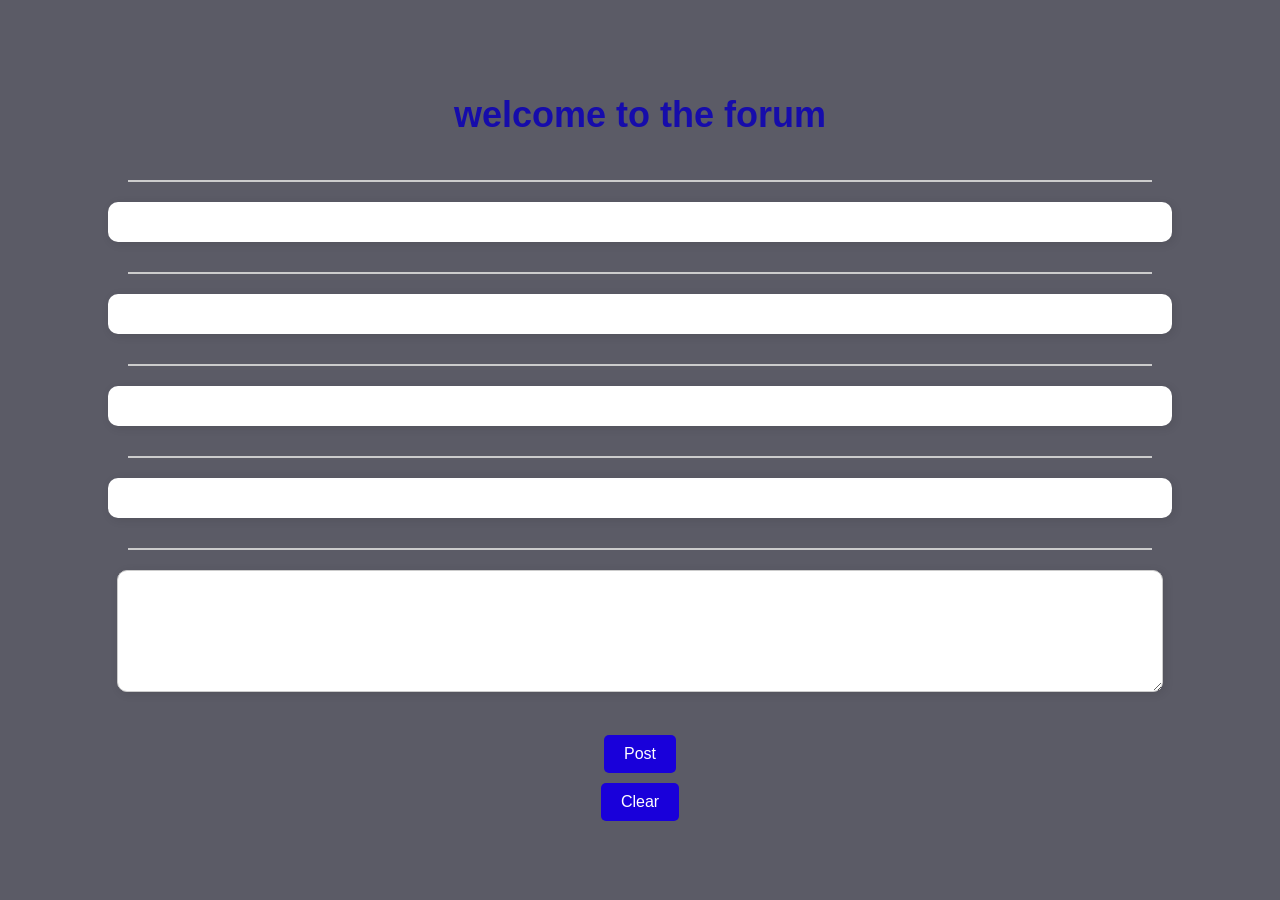
<file: assignment_port/blog/index.html>
<!DOCTYPE html>
<html>
<head>
	<meta charset='utf-8'>
	<meta http-equiv='X-UA-Compatible' content='IE=edge'>
	<title>Blogger</title>
	<meta name='viewport' content='width=device-width, initial-scale=1'>
	<link rel='stylesheet' type='text/css' media='screen' href='main.css'>
	<script src='main.js'></script>
</head>
<body>
	<h1 id="top"></h1>
	<hr>
	<div id="topic"></div>
	<hr>
	<div id="reply1"></div>
	<hr>
	<div id="reply2"></div>
	<hr>
	<div id="reply3"></div>
	<hr>
	<textarea name="message" id="message"></textarea> 
	<br/>
	<button type="button" onclick="postFunction()">Post</button>
	<button type="button" onclick="clearFunction()">Clear</button>
	
</body>
</html>
</file>
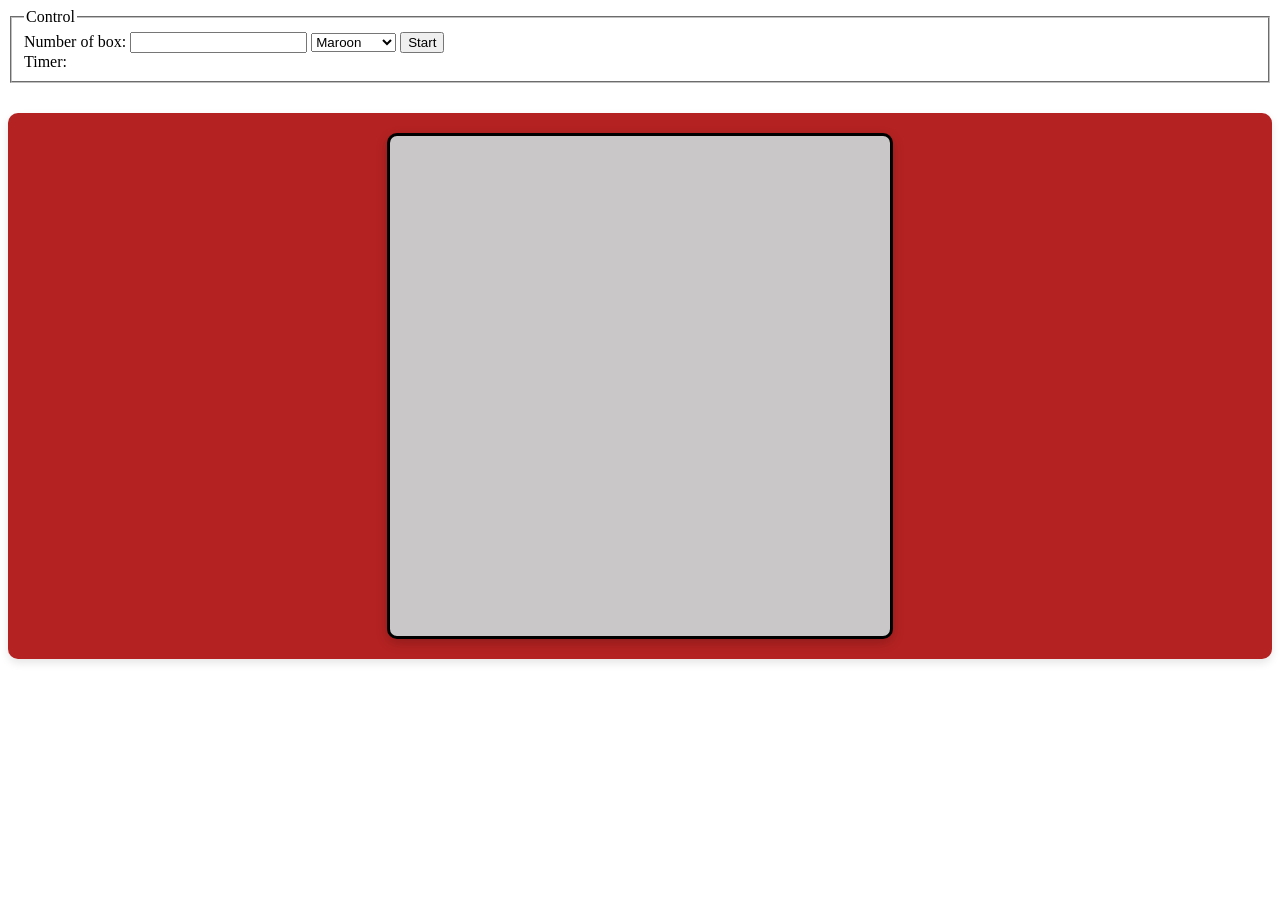
<file: assignment_port/square_game/index.html>
<!DOCTYPE html>
<html>
	<head>
		<meta charset="UTF-8">
		<title>Square game</title>
		<script type="text/javascript" src="game.js"></script>
		<link rel="stylesheet" type="text/css" href="game.css">
	</head>
	<body>
		<!-- these codes were adapted from https://courses.cs.washington.edu/courses/cse154/17sp/lecture/more-dom/code/squares.html  -->

		<fieldset>
			<legend>Control</legend>
			Number of box: 
			<input type="text" name="numbox" id="numbox">
			<select name="color" id = "color">
				<option value="maroon">Maroon</option>
				<option value="lightgreen">Lightgreen</option>
				<option value="magenta">Magenta</option>
			</select>
			<button id="start">Start</button>
			<div id="timerClock"> Timer:
				<div id="clock"></div>
			</div>
		</fieldset>

		
		

		<div id="container">
			<div id="layer"></div>
		</div>
	
	</body>
</html>
</file>
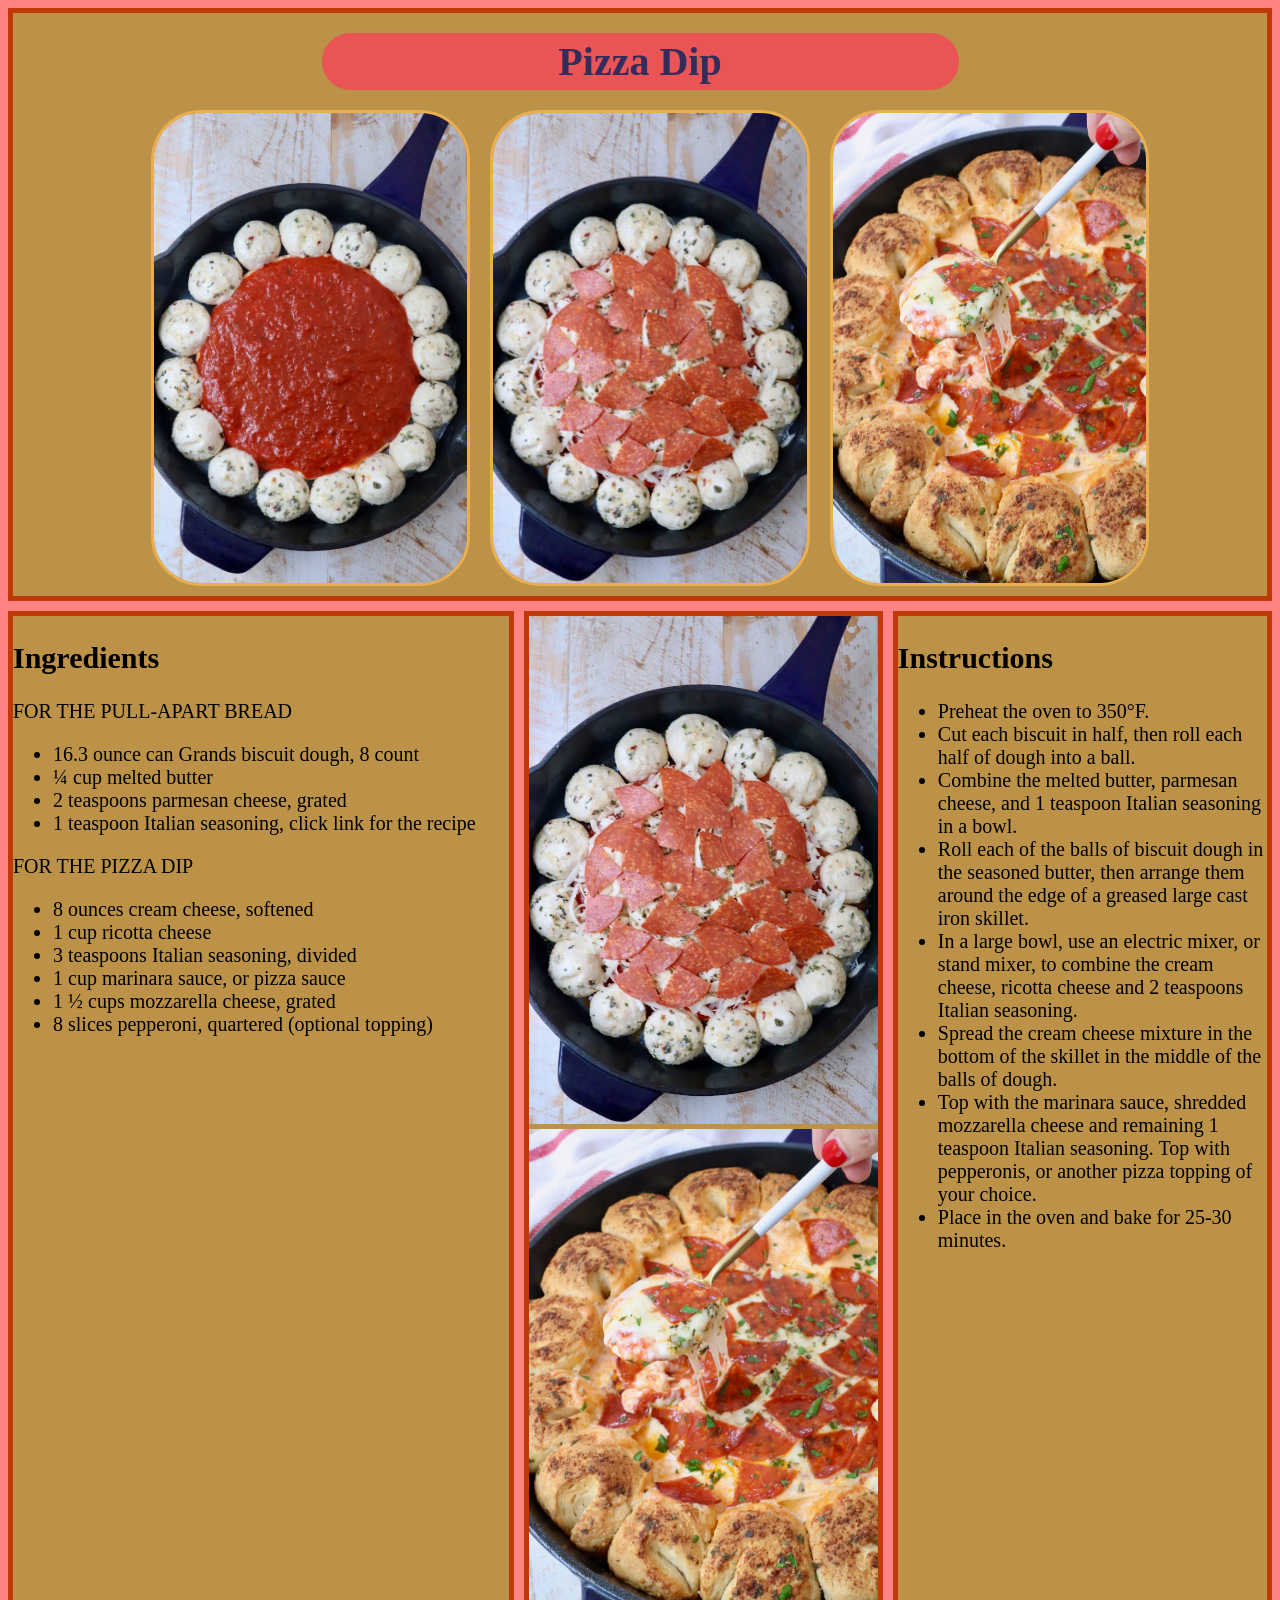
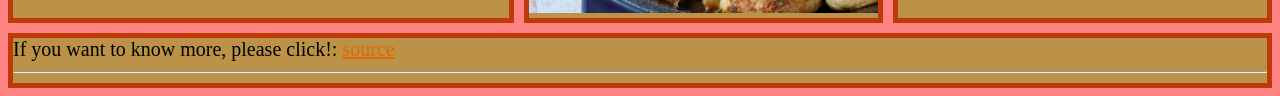
<file: assignment_port/pizza_dip/recipe.html>
<!DOCTYPE html>
<html>
<head>
	<meta charset='utf-8'>
	<meta http-equiv='X-UA-Compatible' content='IE=edge'>
	<title>Gluten Free General Tso’s Chicken</title>
	<meta name='viewport' content='width=device-width, initial-scale=1'>
	<link rel='stylesheet' type='text/css' media='screen' href='main.css'>
</head>
<body>
	<div class="grid-container">
        <div id="header">
			<h1>
				Pizza Dip
			</h1>
			<div class="div_display">
				<img class="pic" src="pizza-dip-5.jpeg" alt="Cinnamon" class="flex_container_sup">
				<img class="pic" src="pizza-dip-7.jpeg" alt="Cinnamon4" class="flex_container_sup">
				<img class="pic" src="pizza-dip-9.jpeg" alt="Cinnamon5" class="flex_container_sup">
			</div>

		</div>

        <div id="main1">
			<h2>Ingredients</h2>
			<p>FOR THE PULL-APART BREAD</p>
			<ul>
				<li>16.3 ounce can Grands biscuit dough, 8 count</li>
				<li>¼ cup melted butter</li>
				<li>2 teaspoons parmesan cheese, grated</li>
				<li>1 teaspoon Italian seasoning, click link for the recipe</li>
			</ul>
			<p>FOR THE PIZZA DIP</p>
			<ul>
				<li>8 ounces cream cheese, softened</li>
				<li>1 cup ricotta cheese</li>
				<li>3 teaspoons Italian seasoning, divided</li>
				<li>1 cup marinara sauce, or pizza sauce</li>
				<li>1 ½ cups mozzarella cheese, grated</li>
				<li>8 slices pepperoni, quartered (optional topping)</li>
			</ul>
		</div>
        <div id="main2">
			<div>
				<img src="pizza-dip-7.jpeg" alt="pizza">
				<img src="pizza-dip-9.jpeg" alt="pizza">
			</div>
		</div>
        <div id="right">
			<h2>Instructions</h2>
			<ul>
				<li>Preheat the oven to 350°F.</li>
				<li>Cut each biscuit in half, then roll each half of dough into a ball.</li>
				<li>Combine the melted butter, parmesan cheese, and 1 teaspoon Italian seasoning in a bowl.</li>
				<li>Roll each of the balls of biscuit dough in the seasoned butter, then arrange them around the edge of a greased large cast iron skillet.</li>
				<li>In a large bowl, use an electric mixer, or stand mixer, to combine the cream cheese, ricotta cheese and 2 teaspoons Italian seasoning.</li>
				<li>Spread the cream cheese mixture in the bottom of the skillet in the middle of the balls of dough.</li>
				<li>Top with the marinara sauce, shredded mozzarella cheese and remaining 1 teaspoon Italian seasoning. Top with pepperonis, or another pizza topping of your choice.</li>
				<li>Place in the oven and bake for 25-30 minutes.</li>
			</ul>
		</div>
        <div id="footer">
			<span>
				If you want to know more, please click!:
					<a href=https://whitneybond.com/pizza-dip/>
						source
					</a>
			<hr>
		</div>
	</div>
	
	
	
</body>
</html>
</file>
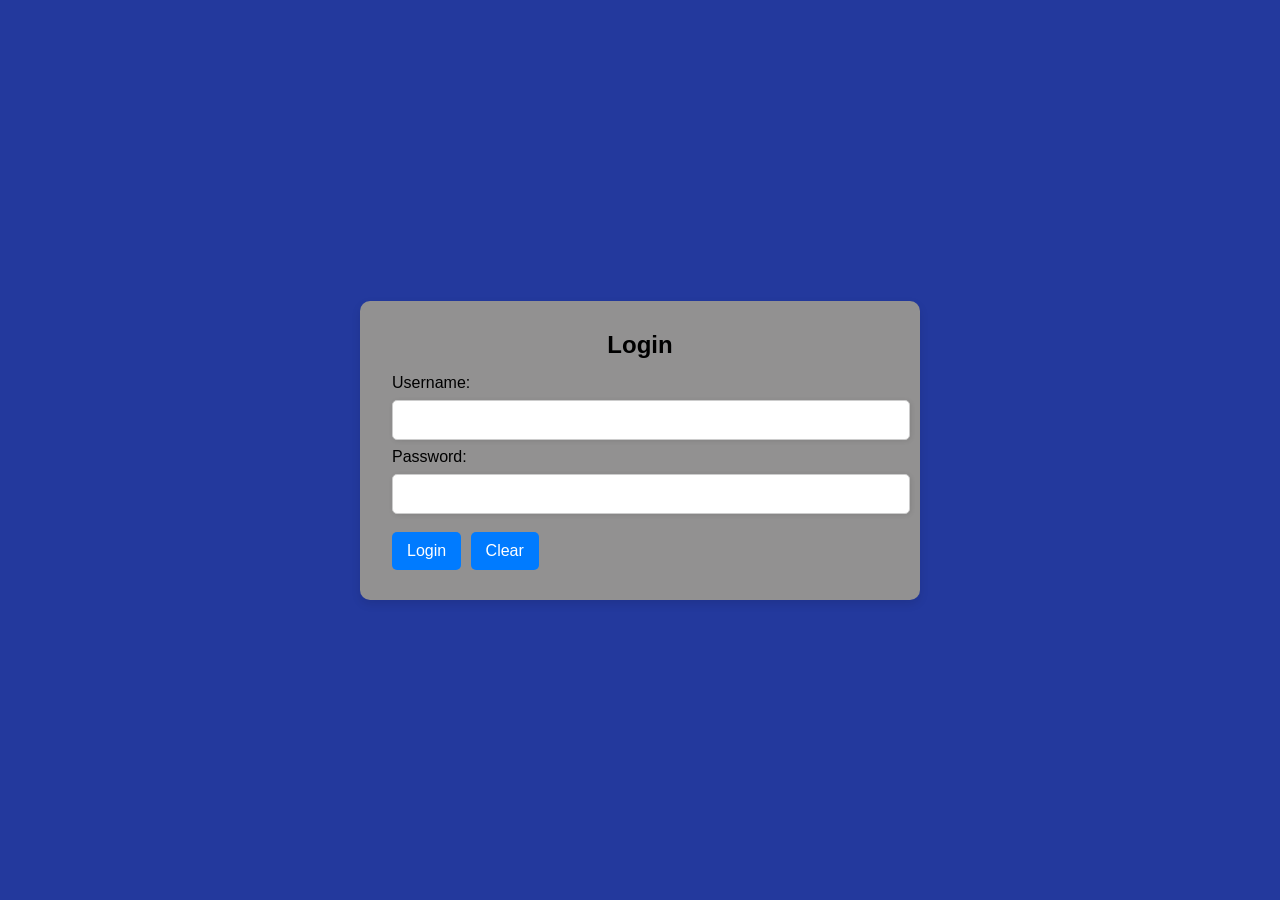
<file: assignment_port/Register_and_login/login.html>
<!DOCTYPE html>
<html>
<head>
	<meta charset='utf-8'>
	<meta http-equiv='X-UA-Compatible' content='IE=edge'>
	<title>Page Title</title>
	<meta name='viewport' content='width=device-width, initial-scale=1'>
	<link rel='stylesheet' type='text/css' media='screen' href='main.css'>
	<script src='login.js'></script>
</head>
<body>
	<form name="myLogin" id = "myLogin">
		<fieldset>
			<legend>Login</legend>
			Username: 
			<input type="text" name="username" id="username" required>
			<br>
			Password: 
			<input type="password" name="password" required>
			<br>
			<input type="submit" value="Login">
			<input type="reset" value="Clear">
		</fieldset>
	</form>
</body>
</html>
</file>
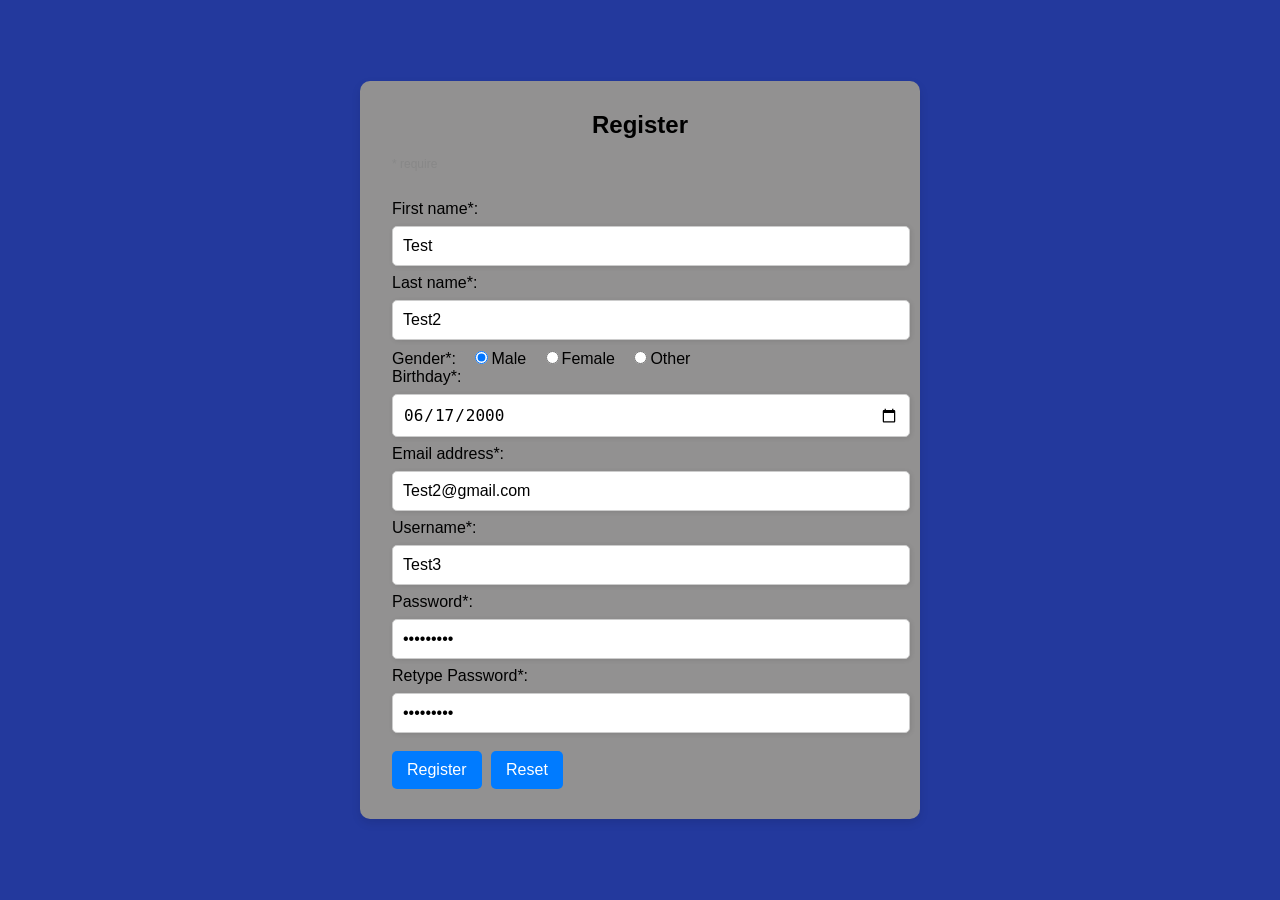
<file: assignment_port/Register_and_login/register.html>
<!DOCTYPE html>
<html>
<head>
	<meta charset='utf-8'>
	<meta http-equiv='X-UA-Compatible' content='IE=edge'>
	<title>Page Title</title>
	<meta name='viewport' content='width=device-width, initial-scale=1'>
	<link rel='stylesheet' type='text/css' media='screen' href='main.css'>
	<script src='register.js'></script>
</head>
<body>
	<form name="myRegister" id="myRegister" action="login.html">
		<fieldset>
			<legend>Register</legend>
			<span>* require</span> <br>
			<span id="errormsg"></span> <br>
			First name*: 
			<input type="text" name="firstname">
			Last name*: 
			<input type="text" name="lastname" >
			<br>
			Gender*: 
			<input type="radio" name="gender" value="male" >Male
			<input type="radio" name="gender" value="female" >Female
			<input type="radio" name="gender" value="female" >Other
			<br>
			Birthday*: 
			<input type="date" name="bday" value="" >
			<br>
			Email address*: 
			<input type="email" name="email" >
			<br>
			Username*: 
			<input type="text" name="username" >
			<br>
			Password*: 
			<input type="password" name="password">
			<br>
			Retype Password*: 
			<input type="password" name="password">
			<br>
			<input type="submit" value="Register">
			<input type="reset" value="Reset">
		</fieldset>
	</form>
</body>
</html>
</file>
<file: assignment_port/blog/main.css>
/* main.css */

/* พื้นหลังและฟอนต์ */
body {
    background-color: #5b5b66;
    font-family: 'Arial', sans-serif;
    margin: 0;
    padding: 0;
    display: flex;
    flex-direction: column;
    align-items: center;
    justify-content: center;
    min-height: 100vh;
}

/* ส่วนหัว */
h1 {
    font-size: 36px;
    color: #160cab;
    margin-top: 20px;
}

/* เส้นแบ่ง */
hr {
    width: 80%;
    border: none;
    border-top: 2px solid #ccc;
    margin: 20px 0;
}

/* กล่องข้อความสำหรับโพสต์ */
textarea {
    width: 80%;
    height: 100px;
    border: 1px solid #ccc;
    border-radius: 10px;
    padding: 10px;
    font-size: 16px;
    box-shadow: 2px 2px 10px rgba(0, 0, 0, 0.1);
    margin-bottom: 20px;
    outline: none;
    transition: all 0.3s ease;
}

textarea:focus {
    border-color: #3e5266;
    box-shadow: 0 0 10px rgba(0, 123, 255, 0.5);
}

/* ปุ่มต่างๆ */
button {
    background-color: #1900da;
    color: white;
    border: none;
    padding: 10px 20px;
    border-radius: 5px;
    font-size: 16px;
    cursor: pointer;
    transition: background-color 0.3s ease;
    margin: 5px;
}

button:hover {
    background-color: #0056b3;
}

/* กล่องข้อความแสดงโพสต์ */
#topic, #reply1, #reply2, #reply3 {
    width: 80%;
    background-color: white;
    padding: 20px;
    border-radius: 10px;
    box-shadow: 2px 2px 10px rgba(0, 0, 0, 0.1);
    margin-bottom: 10px;
}

/* ปรับแต่งการแสดงผลสำหรับหน้าจอขนาดเล็ก */
@media (max-width: 768px) {
    textarea, #topic, #reply1, #reply2, #reply3 {
        width: 90%;
    }

    button {
        width: 45%;
        font-size: 14px;
    }
}
</file>
<file: assignment_port/square_game/game.css>
/* สไตล์สำหรับ container */
#container {
    margin-top: 30px;
    display: flex;
    justify-content: space-around;
    padding: 20px;
    background-color: #b52222;
    border-radius: 10px;
    box-shadow: 0 4px 8px rgba(0, 0, 0, 0.1);
}

/* สไตล์สำหรับ layer */
#layer {
    position: relative;
    width: 500px;
    height: 500px;
    border: 3px solid black;
    background-color: #c9c7c7;
    border-radius: 10px;
    box-shadow: 0 4px 12px rgba(0, 0, 0, 0.2);
    overflow: hidden;
    transition: transform 0.3s ease;
}

#layer:hover {
    transform: scale(1.05);
    box-shadow: 0 6px 20px rgba(255, 0, 0, 0.3);
}

/* สไตล์สำหรับกล่องสี่เหลี่ยม */
.square {
    position: absolute;
    width: 25px;
    height: 25px;
    border: 3px solid black;
    border-radius: 5px;
    transition: transform 0.2s ease, background-color 0.3s ease;
}

/* เพิ่มสีที่ชัดเจนและสดใส */
.maroon {
    background-color: maroon;
}

.lightgreen {
    background-color: lightgreen;
}

.magenta {
    background-color: magenta;
}

/* เอฟเฟกต์เมื่อ hover ที่กล่องสี่เหลี่ยม */
.square:hover {
    transform: rotate(10deg) scale(1.1);
    box-shadow: 0 2px 8px rgba(0, 0, 0, 0.2);
}

/* เอฟเฟกต์แอนิเมชันที่ทำให้กล่องเคลื่อนไหวเล็กน้อย */
@keyframes bounce {
    0%, 100% {
        transform: translateY(0);
    }
    50% {
        transform: translateY(-10px);
    }
}

/* นำแอนิเมชันมาใช้กับกล่อง */
.square {
    animation: bounce 2s infinite;
}
</file>
<file: assignment_port/pizza_dip/main.css>
body{
    background-color: rgba(255, 0, 0, 0.486);
}

h1{
    background-color:rgb(234, 84, 84);
    color: rgb(51, 44, 92);
    font-family: Georgia, 'Times New Roman', Times, serif; 
    text-align: center;
    border-radius: 5rem;
    margin: auto;
    width: 50%;
    padding: 5px;
	margin-top: 20px;
}

.div_display{
    display: flex;
    justify-content: center;
    margin-top: 20px;
}

.pic{
    width: 25%;
    border: 3px solid rgb(233, 174, 79);
    margin-left: 20px;
    margin-bottom: 10px;
    border-radius: 50px;
}
img{
	width: 100%;
}
a:link{
	color: #e06900; 
} 
.grid-container {
	display: grid;
    grid-template-columns: 40% auto 30%;
    grid-gap: 10px;
}

.grid-container > div{
	border: 5px solid rgb(192, 58, 9);
    font-size: 20px;
    text-align: left;
    background-color:rgb(187, 146, 71);
}

#header{
	grid-column: 1 / span 3;
}

#main1{
	grid-column: 1 / span 1;
}

#right{
	grid-column: 3 / span 1;
}

#footer{
	grid-column: 1 / span 3;
}

@media only screen and (max-width: 767px) {
	.grid-container {
		display: grid;
        grid-template-columns: auto 20%;
        grid-gap: 10px  
	}

	#header{
		grid-column: 1 / span 2;
	}
	#main{
		grid-column: 1 / span 1;
	}
	#right{
		grid-column: 1 / span 2;
	}
	#footer{
		grid-column: 1 / span 2;
	}
	
}

@media only screen and (max-width: 480px) {
	.grid-container {
		display: grid;
        grid-template-columns: auto;
        grid-gap: 10px;
	}
	#header{
		grid-column: 1 / span 1;
	}
	#footer{
		grid-column: 1 / span 1;
	}
	#right{
		grid-column: 1 / span 1;
	}
}
</file>
<file: assignment_port/Register_and_login/main.css>
/* main.css */

/* สไตล์พื้นฐาน */
body {
    background-color: #23399d;
    font-family: 'Arial', sans-serif;
    margin: 0;
    padding: 0;
    display: flex;
    justify-content: center;
    align-items: center;
    height: 100vh;
}

/* ฟอร์ม */
form {
    background-color: rgb(146, 145, 145);
    border-radius: 10px;
    padding: 30px;
    box-shadow: 0px 4px 10px rgba(0, 0, 0, 0.1);
    max-width: 500px;
    width: 100%;
}

/* ชื่อฟอร์ม */
legend {
    font-size: 24px;
    font-weight: bold;
    color: #000000;
    margin-bottom: 15px;
    text-align: center;
}

/* ข้อความเตือน */
#errormsg {
    color: red;
    font-size: 14px;
    display: block;
    margin-bottom: 10px;
    text-align: center;
}

/* ช่องกรอกข้อมูล */
input[type="text"],
input[type="email"],
input[type="password"],
input[type="date"] {
    width: 100%;
    padding: 10px;
    margin: 8px 0;
    border-radius: 5px;
    border: 1px solid #ccc;
    font-size: 16px;
    box-shadow: 1px 1px 5px rgba(0, 0, 0, 0.1);
    outline: none;
    transition: all 0.3s ease;
}

input[type="text"]:focus,
input[type="email"]:focus,
input[type="password"]:focus,
input[type="date"]:focus {
    border-color: #007BFF;
    box-shadow: 0 0 5px rgba(0, 123, 255, 0.5);
}

/* ปุ่มวิทยุ (radio button) */
input[type="radio"] {
    margin-left: 15px;
}

/* ปุ่มส่งและรีเซ็ต */
input[type="submit"],
input[type="reset"] {
    background-color: #007BFF;
    color: white;
    border: none;
    padding: 10px 15px;
    border-radius: 5px;
    cursor: pointer;
    font-size: 16px;
    margin: 10px 5px 0 0;
    transition: background-color 0.3s ease;
}

input[type="submit"]:hover,
input[type="reset"]:hover {
    background-color: #0056b3;
}

/* ข้อความเพิ่มเติม */
span {
    font-size: 12px;
    color: #888;
}

fieldset {
    border: none;
    padding: 0;
}

/* สำหรับการตอบสนองในมือถือ */
@media (max-width: 768px) {
    form {
        padding: 20px;
    }

    input[type="submit"],
    input[type="reset"] {
        width: 100%;
        margin-top: 10px;
    }
}
</file>
